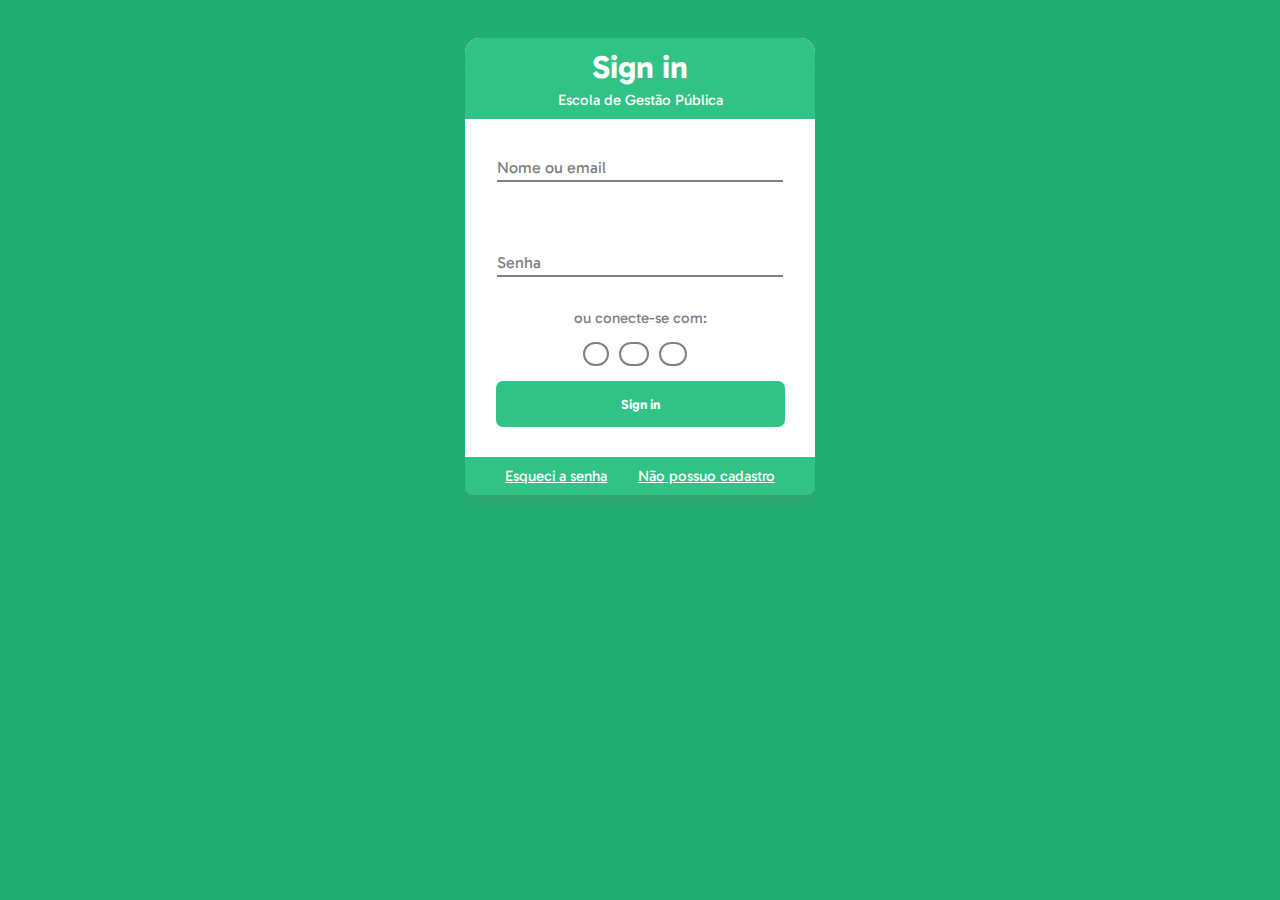
<file: index.html>
<!DOCTYPE html>
<html lang="pt-br">

<head>
    <meta charset="UTF-8">
    <meta name="viewport" content="width=device-width, initial-scale=1.0">
    <link rel="stylesheet" href="https://cdnjs.cloudflare.com/ajax/libs/font-awesome/6.4.2/css/all.min.css"
        integrity="sha512-z3gLpd7yknf1YoNbCzqRKc4qyor8gaKU1qmn+CShxbuBusANI9QpRohGBreCFkKxLhei6S9CQXFEbbKuqLg0DA=="
        crossorigin="anonymous" referrerpolicy="no-referrer" />
    <link rel="stylesheet" href="style.css">
    <title>Formulario</title>
</head>

<body>
    <form action="">
        <header class="formheader">
            <ul>
                <li><h1>Sign in</h1></li>
                <li><p class="description">Escola de Gestão Pública</p></li>
            </ul>
        </header>

        <div class="single-input">
            <input required type="text email" name="" id="nome" class="input">
            <label for="nome">Nome ou email</label>
        </div>
        <div class="single-input">
            <input required type="password" name="" id="senha" class="input">
            <label for="senha">Senha</label>
        </div>
        <div class="conectar">
            <h2 class="conecte">ou conecte-se com:</h2>
        </div>
        <div class="icones">
            <a href="" class="login google"><i class="fa-brands fa-google icone"></i></a>
            <a href="" class="login facebook"><i class="fa-brands fa-facebook-f icone"></i></a>
            <a href="" class="login apple"><i class="fa-brands fa-apple icone"></i></a>
        </div>
        <div class="submit">
            <input type="submit" value="Sign in" class="submitbtn">
        </div>
        <div class="footer">
            <a href="">Esqueci a senha</a>
            <a href="cadastro.html">Não possuo cadastro</a>
        </div>
        <!-- <div class="icones">
        <a href=""><i class="fa-brands fa-google iconegoogle"></i></a>
        <a href=""><i class="fa-brands fa-facebook-f iconefacebook"></i></a>
        <a href=""><i class="fa-brands fa-apple iconeapple"></i></a>
    </div> -->
    </form>
</body>

</html>

<!-- https://blog.hubspot.com/website/css-hover-animation -->
</file>
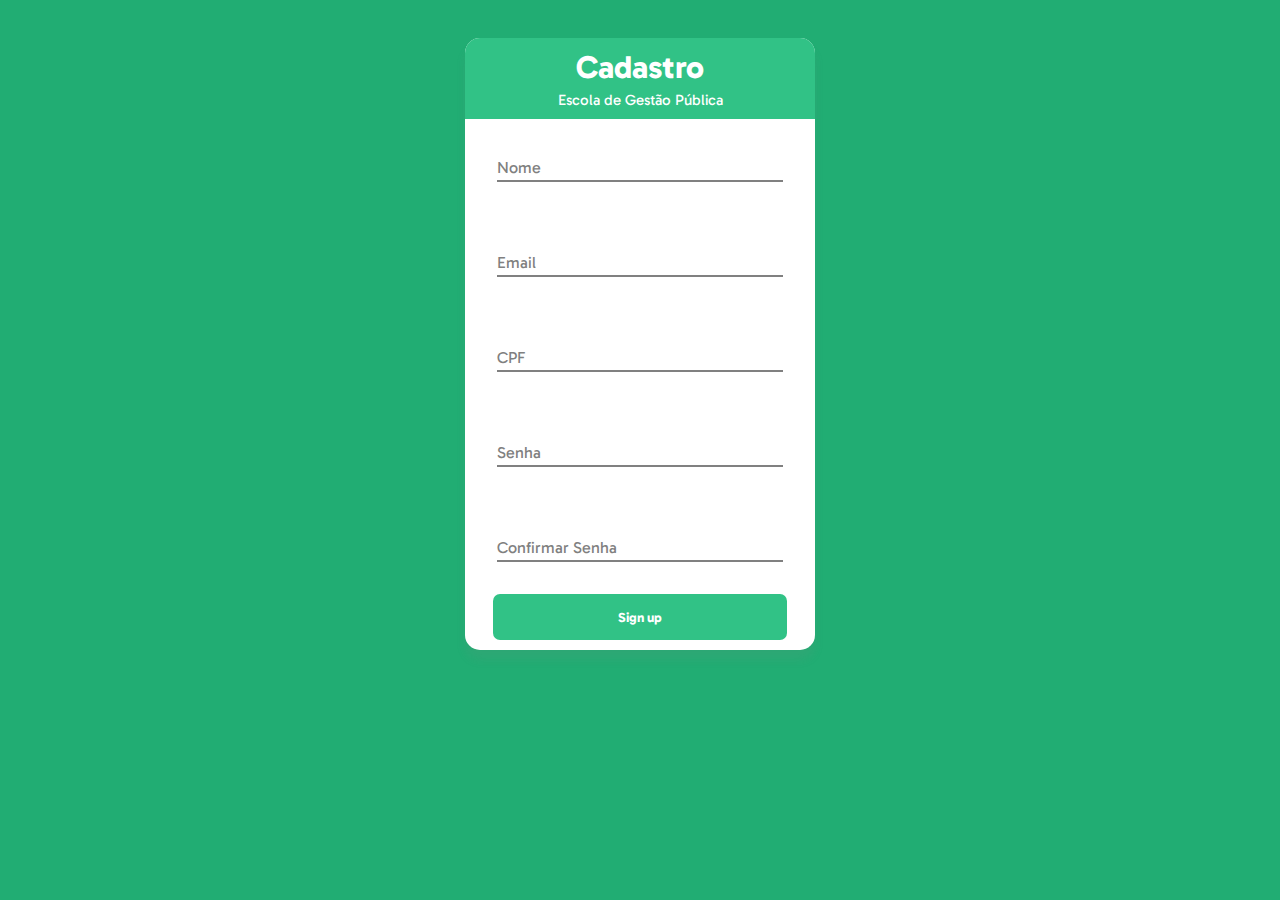
<file: cadastro.html>
<!DOCTYPE html>
<html lang="en">
<head>
    <meta charset="UTF-8">
    <meta name="viewport" content="width=device-width, initial-scale=1.0">
    <link rel="stylesheet" href="https://cdnjs.cloudflare.com/ajax/libs/font-awesome/6.4.2/css/all.min.css"
        integrity="sha512-z3gLpd7yknf1YoNbCzqRKc4qyor8gaKU1qmn+CShxbuBusANI9QpRohGBreCFkKxLhei6S9CQXFEbbKuqLg0DA=="
        crossorigin="anonymous" referrerpolicy="no-referrer" />
    <link rel="stylesheet" href="style.css">
    <title>Formulario</title>
</head>
<body>
    <form action="">
        <header class="formheader">
            <ul>
                <li><h1>Cadastro</h1></li>
                <li><p class="description">Escola de Gestão Pública</p></li>
            </ul>
        </header>
        <div class="single-input">
            <input required type="text" name="" id="nome" class="input">
            <label for="nome">Nome</label>
        </div>
        <div class="single-input">
            <input required type="email" name="" id="email" class="input">
            <label for="email">Email</label>
        </div>
        <div class="single-input">
            <input required type="number" name="" id="cpf" class="input">
            <label for="cpf">CPF</label>
        </div>
        <div class="single-input">
            <input required type="password" name="" id="senha" class="input">
            <label for="senha">Senha</label>
        </div>
        <div class="single-input">
            <input required type="password" name="" id="confirmarsenha" class="input">
            <label for="confirmarsenha">Confirmar Senha</label>
        </div>
        <div class="submit">
            <input type="submit" value="Sign up" class="submitbtn">
        </div>

    </form>
</body>
</html>
</file>
<file: style.css>
@import url('https://fonts.googleapis.com/css2?family=Gabarito:wght@500&display=swap');
*{
    margin: 0;
    padding: 0;
    box-sizing: border-box;
    font-family: 'Gabarito', cursive;
}
body{
    width: 100%;
    min-height: 50vh;
    display: flex;
    /* align-items: center ; */
    justify-content: center;
    background-color: rgb(33, 173, 115);
}
ul{
    list-style: none;
}
.formheader{
    background-color: rgb(49, 194, 134);
    top:0;
    width: 100%;
    border-top-left-radius: 15px;
    border-top-right-radius: 15px;
    padding: 10px;
    display: flex;
    justify-content: center;


}
h1{
    color: rgb(255, 255, 255);
    display: flex;
    cursor: pointer;
    justify-content: center;
}
.description{
    margin-top: 5px;
    font-size: 15px;
    color: white;
}
.conectar{
    display: flex;
    justify-content: center;
}
.conecte{
    font-size: 15px;
    color: gray;
    font-weight: lighter;
}
.icones{
    display: flex;
    justify-content:center; 
    margin-top: 15px;
    margin-bottom: 15px;
    
}
.login{
    margin-right: 10px;
    text-decoration: none;
    color: gray;
    border: 2px solid gray;
    padding: 10px;
    border-radius: 20px;
    font-size: 10px;
    transition: color 0.8s linear;
    transition: border 0.6s linear;
}
.login:hover{
    color: rgb(49, 194, 134);
    border: 2px solid rgb(49, 194, 134);    
}
.google{
    padding: 10px 11px;
}
.apple{
    padding: 10px 12px;
}
.facebook{
padding: 10px 13px;
}

/* .icone{
    border-radius: 50%;
    border: 1px solid gray;
    padding: 10px;
    color: gray;
    margin-right: 10px;
    font-size: 20px;
    transition: all .2s ease-in-out;
}
.icone:hover{
    color: rgb(49, 194, 134);
    border: 2px solid rgb(49, 194, 134);
    transform: scale(1.3);
} */
/* .iconefacebook{
    padding: 10px 13px;
}
.iconeapple{
    padding: 10px 12px;
} */
form{
    margin-top: 3%;
    width: 100%;
    /* max-height: 500px; */
    max-width: 350px;
    background-color: white;
    border-radius: 15px;
    box-shadow: 0 10px 10px  rgba(128, 128, 128, 0.123);
    /* border: 1px solid gray; */
    /* padding-bottom: 3rem; */
}
div.single-input{
    width: 100%;
    /* margin: 30px 0; */
    position: relative;
    padding: 2rem;
}
div.single-input label{
    font-size: 16px;
    position: absolute;
    left:0px;
    bottom: 5px;
    color: gray;
    cursor: text;
    padding: 2rem;
    transition: 0.5s ease-in-out;
    
}
div.single-input .input{
    width: 100%;
    padding: 5px;
    color: gray;
    border: 0;
    border-bottom: 2px solid gray;
    outline: 0;
    font-size: 16px;
    background: none;
}
div.single-input input:focus,
div.single-input input:valid{
    border-bottom: 2px solid rgb(49, 194, 134);
}
div.single-input input:focus ~ label,
div.single-input input:valid ~ label{
    transform: translateY(-24px);
    font-size: 12px;
    color: rgb(49, 194, 134);
}
.submit{
    display: flex;
    justify-content: center;
    
}
.submitbtn{
    padding: 15px 125px;
    background-color: rgb(49, 194, 134);
    color: white;
    font-weight: bold;
    border: none;
    border-radius: 7px;
    margin-bottom: 10px;
    transition: all .2s ease-in-out;
}
.submitbtn:hover{
    transform: scale(1.1);
}
.footer{
    background-color: rgb(49, 194, 134);
    font-size: 15px;
    border-bottom-left-radius: 8px;
    border-bottom-right-radius: 8px;
    margin-top: 20px;
    padding: 10px;
    display: flex;
    justify-content: space-evenly;
}
.footer a{
    color: white;
}
</file>
